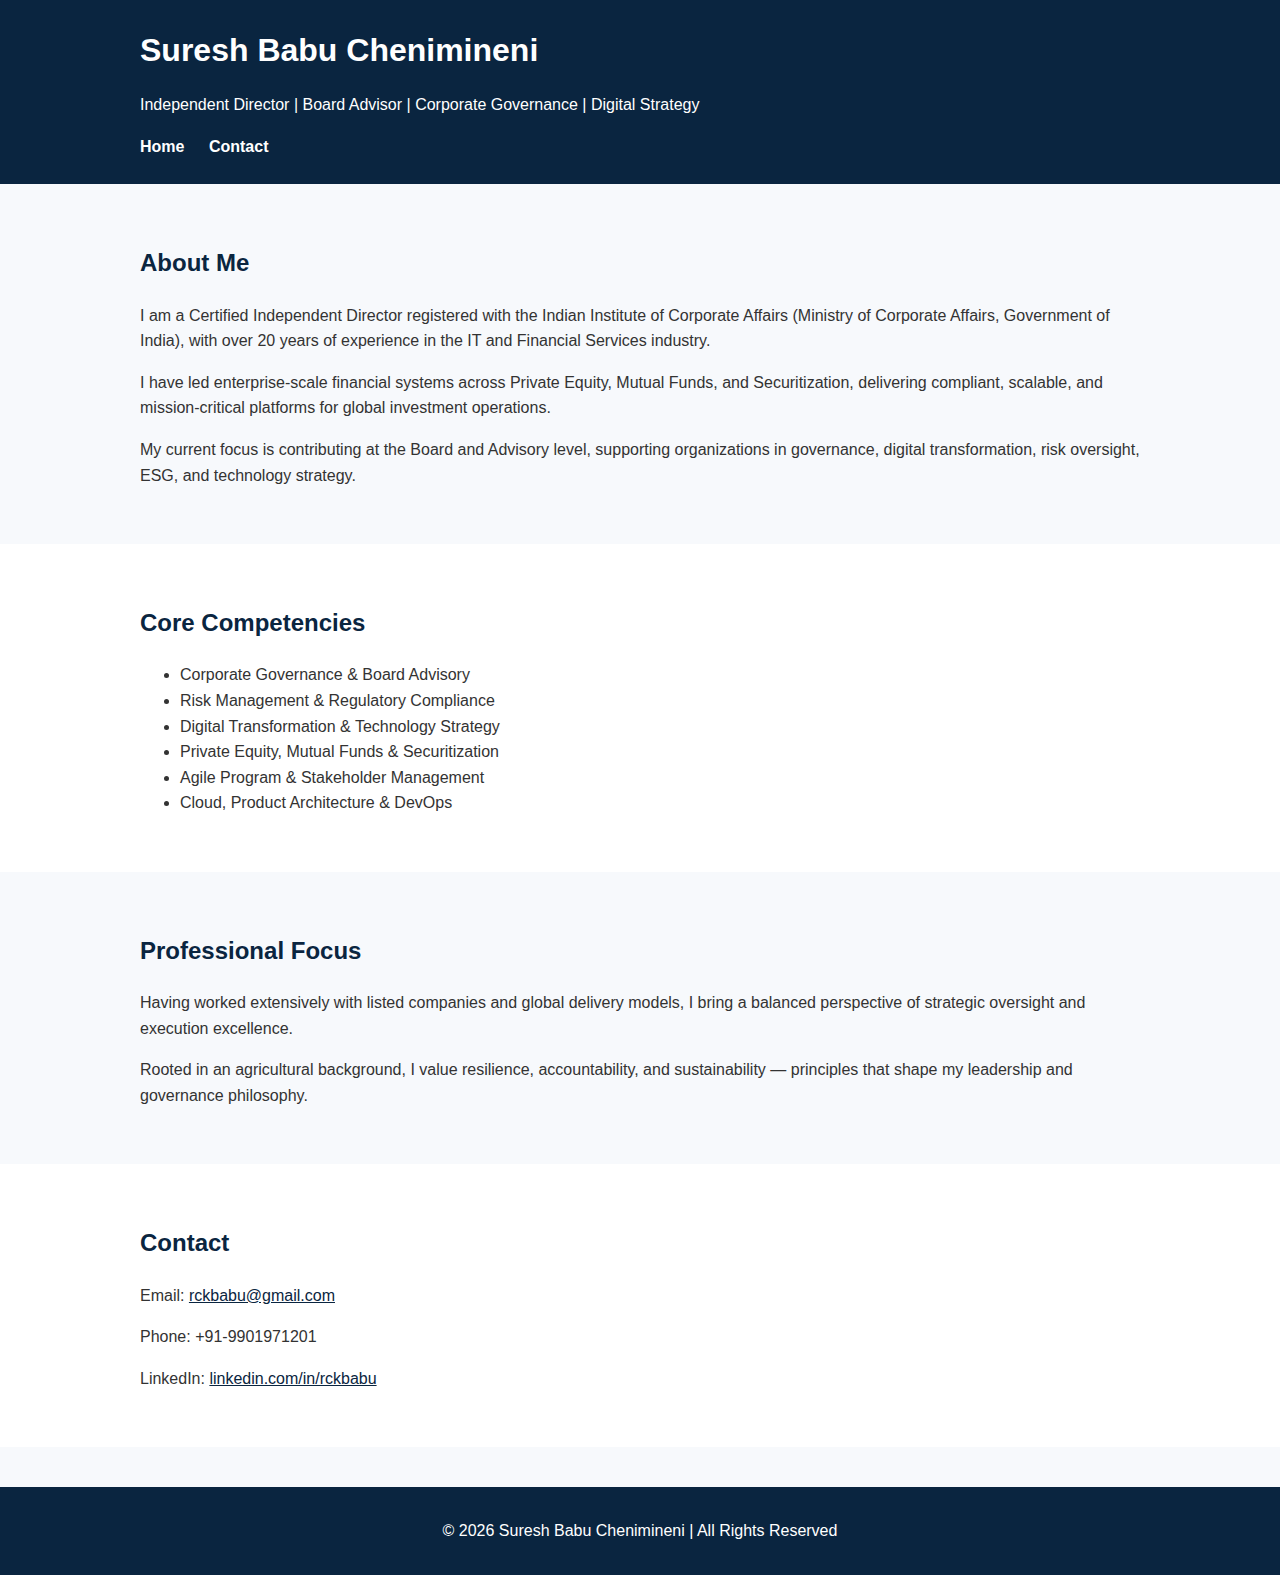
<file: index.html>
<!DOCTYPE html>
<html lang="en">
<head>
<meta charset="UTF-8">
<meta name="viewport" content="width=device-width, initial-scale=1.0">

<title>Suresh Babu Chenimineni | Independent Director & Board Advisor</title>
<meta name="description" content="Certified Independent Director with 20+ years of experience in corporate governance, digital transformation, and financial services.">

<meta property="og:title" content="Suresh Babu Chenimineni | Independent Director & Board Advisor">
<meta property="og:description" content="Certified Independent Director with 20+ years of experience in corporate governance, digital transformation, and financial services.">
<meta property="og:url" content="https://www.chenimineni.com/">
<meta property="og:type" content="website">

<link rel="stylesheet" href="style.css">

<!-- Person Schema -->
<script type="application/ld+json">
{
  "@context": "https://schema.org",
  "@type": "Person",
  "name": "Suresh Babu Chenimineni",
  "url": "https://www.chenimineni.com/",
  "jobTitle": "Independent Director & Board Advisor",
  "description": "Certified Independent Director with over 20 years of experience in corporate governance, digital transformation, and financial services.",
  "sameAs": [
    "https://www.linkedin.com/in/rckbabu"
  ]
}
</script>

<!-- Website Schema -->
<script type="application/ld+json">
{
  "@context": "https://schema.org",
  "@type": "WebSite",
  "name": "Suresh Babu Chenimineni",
  "url": "https://www.chenimineni.com/"
}
</script>

</head>

<body>

<header>
    <div class="container">
        <h1>Suresh Babu Chenimineni</h1>
        <p>Independent Director | Board Advisor | Corporate Governance | Digital Strategy</p>
        <nav>
            <a href="#about">Home</a>
            <a href="#contact">Contact</a>
        </nav>
    </div>
</header>

<section id="about" class="section">
    <div class="container">
        <h2>About Me</h2>
        <p>
            I am a Certified Independent Director registered with the Indian Institute of Corporate Affairs
            (Ministry of Corporate Affairs, Government of India), with over 20 years of experience in the
            IT and Financial Services industry.
        </p>
        <p>
            I have led enterprise-scale financial systems across Private Equity, Mutual Funds, and
            Securitization, delivering compliant, scalable, and mission-critical platforms for global
            investment operations.
        </p>
        <p>
            My current focus is contributing at the Board and Advisory level, supporting organizations
            in governance, digital transformation, risk oversight, ESG, and technology strategy.
        </p>
    </div>
</section>

<section class="section light">
    <div class="container">
        <h2>Core Competencies</h2>
        <ul>
            <li>Corporate Governance & Board Advisory</li>
            <li>Risk Management & Regulatory Compliance</li>
            <li>Digital Transformation & Technology Strategy</li>
            <li>Private Equity, Mutual Funds & Securitization</li>
            <li>Agile Program & Stakeholder Management</li>
            <li>Cloud, Product Architecture & DevOps</li>
        </ul>
    </div>
</section>

<section class="section">
    <div class="container">
        <h2>Professional Focus</h2>
        <p>
            Having worked extensively with listed companies and global delivery models, I bring a
            balanced perspective of strategic oversight and execution excellence.
        </p>
        <p>
            Rooted in an agricultural background, I value resilience, accountability, and sustainability —
            principles that shape my leadership and governance philosophy.
        </p>
    </div>
</section>

<section id="contact" class="section light">
    <div class="container">
        <h2>Contact</h2>
        <p>Email: <a href="mailto:rckbabu@gmail.com">rckbabu@gmail.com</a></p>
        <p>Phone: +91-9901971201</p>
        <p>LinkedIn: <a href="https://www.linkedin.com/in/rckbabu" target="_blank">linkedin.com/in/rckbabu</a></p>
    </div>
</section>

<footer>
    <div class="container">
        <p>© 2026 Suresh Babu Chenimineni | All Rights Reserved</p>
    </div>
</footer>

</body>
</html>
</file>
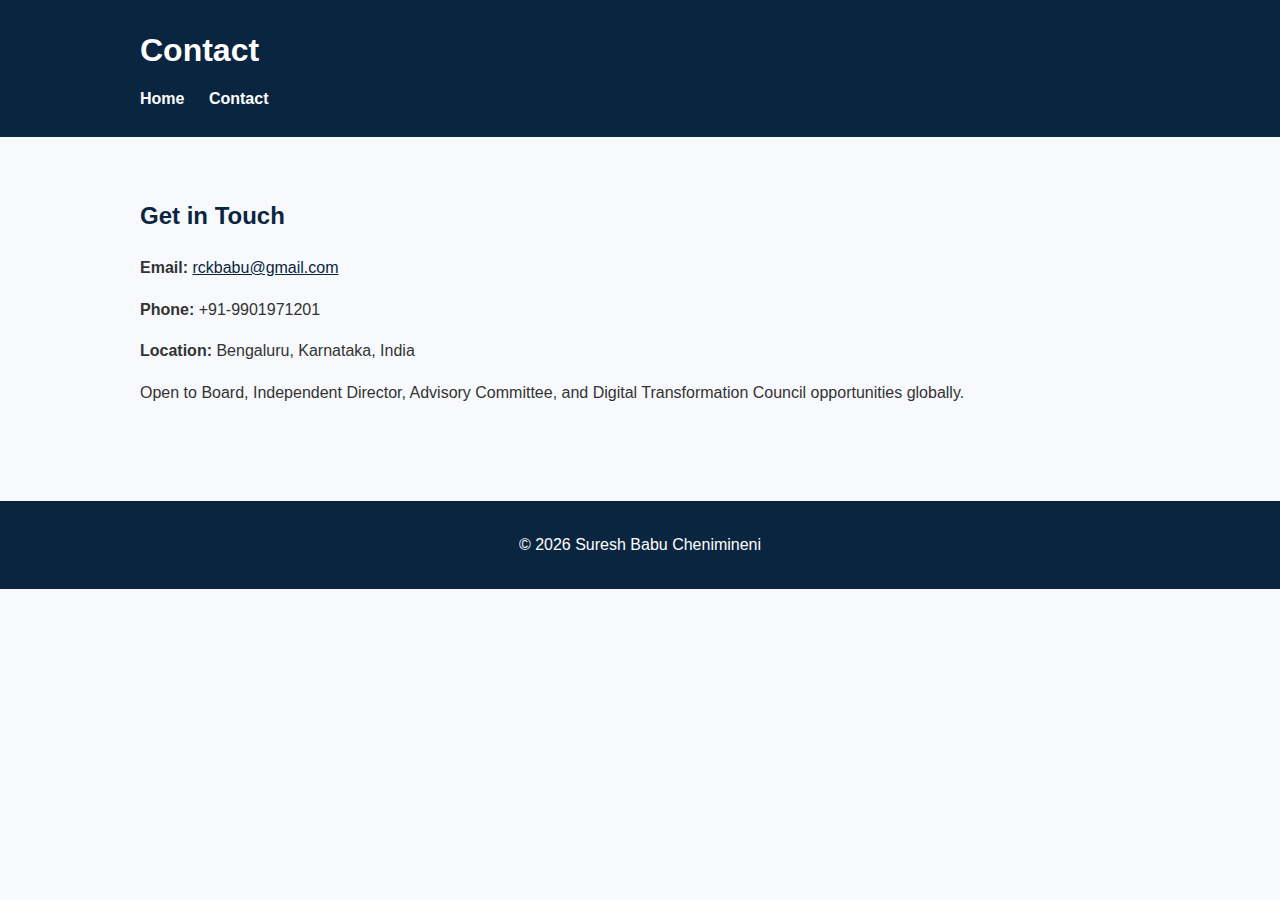
<file: contact.html>
<!DOCTYPE html>
<html lang="en">
<head>
    <meta charset="UTF-8">
    <title>Contact | Suresh Babu Chenimineni</title>
    <meta name="viewport" content="width=device-width, initial-scale=1.0">
    <link rel="stylesheet" href="style.css">
</head>
<body>

<header>
    <div class="container">
        <h1>Contact</h1>
        <nav>
            <a href="index.html">Home</a>
            <a href="contact.html">Contact</a>
        </nav>
    </div>
</header>

<section class="section">
    <div class="container">
        <h2>Get in Touch</h2>

        <p><strong>Email:</strong> <a href="mailto:rckbabu@gmail.com">rckbabu@gmail.com</a></p>
        <p><strong>Phone:</strong> +91-9901971201</p>
        <p><strong>Location:</strong> Bengaluru, Karnataka, India</p>

        <p>
            Open to Board, Independent Director, Advisory Committee, and Digital Transformation Council
            opportunities globally.
        </p>
    </div>
</section>

<footer>
    <div class="container">
        <p>© 2026 Suresh Babu Chenimineni</p>
    </div>
</footer>

</body>
</html>
</file>
<file: style.css>
body {
    font-family: Arial, Helvetica, sans-serif;
    margin: 0;
    background: #f7f9fc;
    color: #333;
    line-height: 1.6;
}

.container {
    width: 90%;
    max-width: 1000px;
    margin: auto;
}

header {
    background: #0a2540;
    color: white;
    padding: 25px 0;
}

header h1 {
    margin: 0;
}

.tagline {
    font-size: 1.1em;
    opacity: 0.9;
}

nav {
    margin-top: 10px;
}

nav a {
    color: #ffffff;
    text-decoration: none;
    margin-right: 20px;
    font-weight: bold;
}

.section {
    padding: 40px 0;
}

.section.light {
    background: #ffffff;
}

h2 {
    color: #0a2540;
}

.skills {
    list-style: square;
    padding-left: 20px;
}

footer {
    background: #0a2540;
    color: white;
    text-align: center;
    padding: 15px 0;
    margin-top: 40px;
}

a {
    color: #0a2540;
}
</file>
